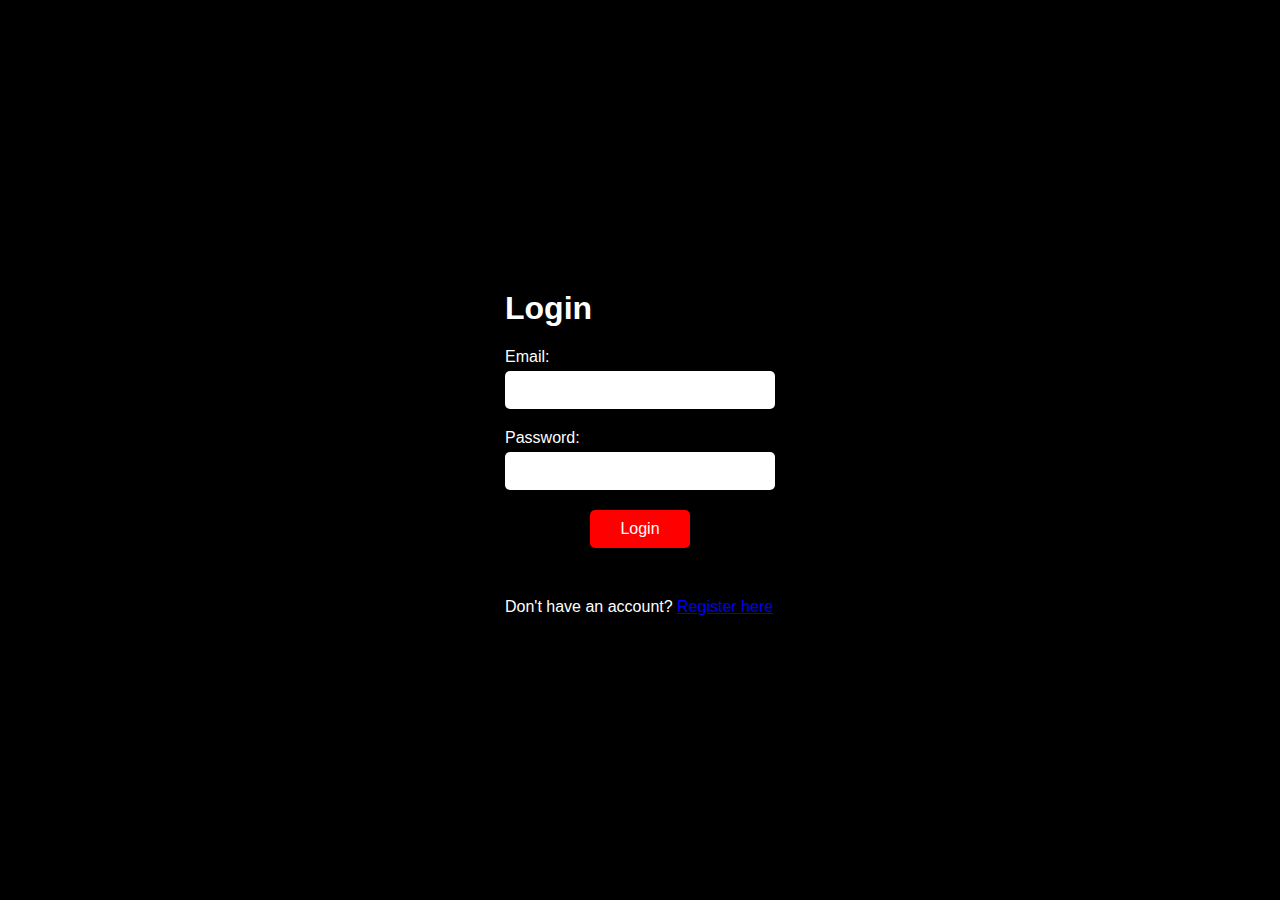
<file: index.html>
<!DOCTYPE html>
<html>
<head>
  <title>Login</title>
  <link rel="stylesheet" type="text/css" href="style.css">
</head>
<body>
  <div class="login-container" id="login">
    <h1>Login</h1>
    <form id="login-form">
      <label for="email">Email:</label>
      <input type="email" id="email" name="email" required>

      <label for="password">Password:</label>
      <input type="password" id="password" name="password" required>

      <button type="submit" id="login-btn">Login</button>
      <p class="error-message" id="error-message"></p>
      <p>Don't have an account? <a href="#" id="register-link">Register here</a></p>
    </form>
  </div>
  
  <div class="register-container hidden" id="reg">
    <h1>Register</h1>
    <form id="register-form">
      <label for="firstName">First Name:</label>
      <input type="text" id="firstName" name="firstName" required>

      <label for="lastName">Last Name:</label>
      <input type="text" id="lastName" name="lastName" required>

      <label for="email">Email:</label>
      <input type="email" id="register-email" name="email" required>

      <label for="password">Password:</label>
      <input type="password" id="register-password" name="password" required>

      <button type="submit" id="register-btn">Register</button>
      <p class="error-message" id="register-error-message"></p>
      <p>Already have an account? <a href="#" id="login-link">Login here</a></p>
    </form>
  </div>

  <script src="main.js"></script>
</body>
</html>
</file>
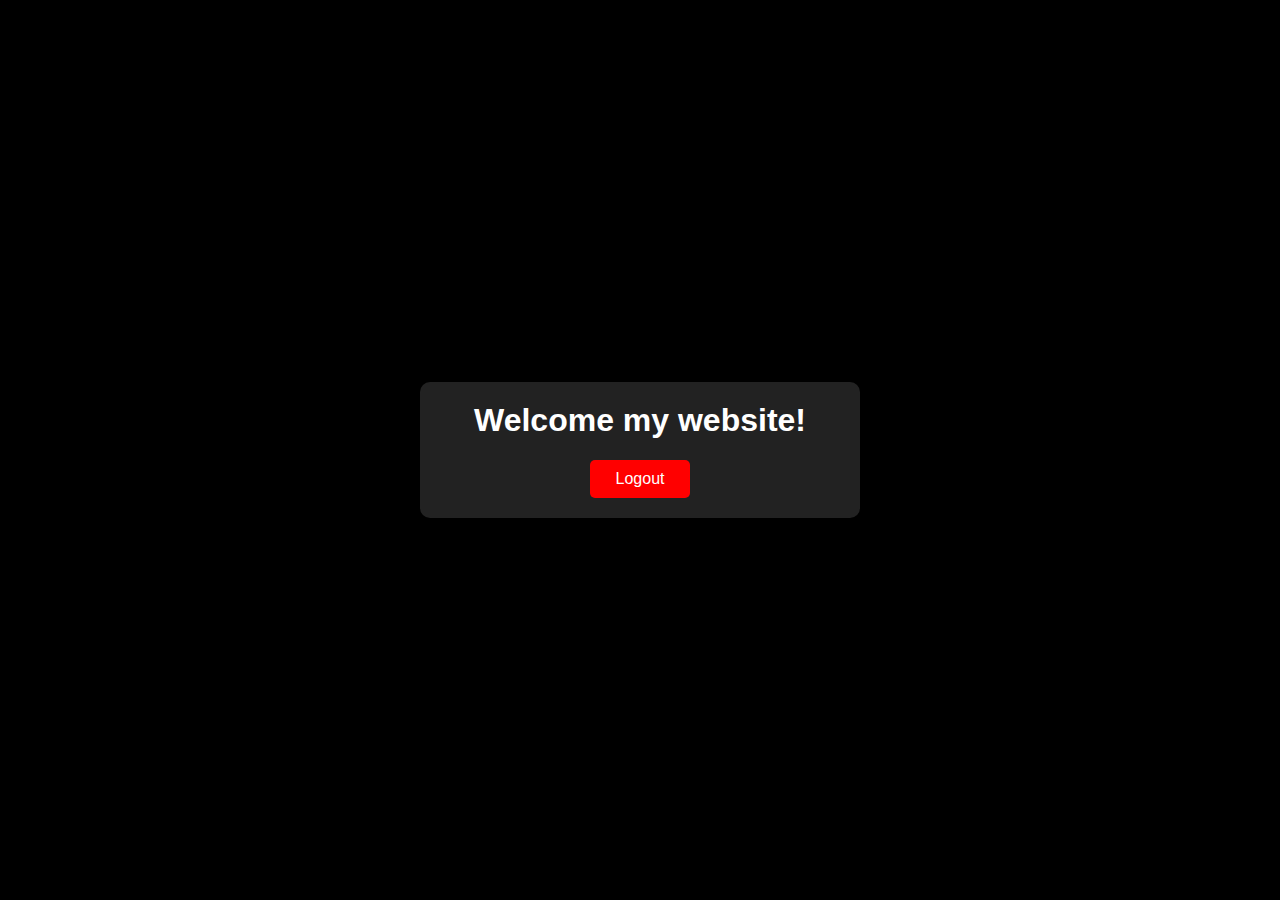
<file: home.html>
<!DOCTYPE html>
<html>
<head>
	<title>Darkness</title>
    <link rel="stylesheet" type="text/css" href="style.css">
</head>
<body>
    <div class="container">
		<h1>Welcome my website!</h1>
        <form id="logout-form">
            <button type="submit" id="logout-btn">Logout</button>
        </form>
	</div>
    <!-- <script src="main.js"></script> -->
</body>

<script>
    const logoutForm = document.querySelector('#logout-form');
const logoutBtn = document.getElementById('logout-btn');

logoutForm.addEventListener('submit', async (e) => {
  e.preventDefault();
  alert('salam');
  logout();
});

function logout() {
  fetch("https://bumblebee-b374.onrender.com/api/v1/auth/logout", {
    method: "POST",
    headers: {
      Authorization: `Bearer ${localStorage.getItem("token")}`,
    },
  })
    .then((res) => {
      if (res.ok) {
        localStorage.removeItem("token");
        window.location.href = "index.html";
      }
    })
    .catch((err) => console.log(err));
}
</script>
</html>
</file>
<file: style.css>
body {
  background-color: black;
  color: white;
  font-family: Arial, sans-serif;
}
html, body {
  height: 100%;
  margin: 0;
}

body {
  display: flex;
  justify-content: center; /* burada yatayda ortalamak için ayar yapıyoruz */
  align-items: center; /* burada dikeyde ortalamak için ayar yapıyoruz */
}

.container {
  margin: 50px auto;
  width: 400px;
  padding: 20px;
  background-color: #222;
  border-radius: 10px;
}

.container h1 {
  margin-top: 0;
  text-align: center;
}

form {
  display: flex;
  flex-direction: column;
}

label {
  margin-bottom: 5px;
}

input[type="email"], input[type="password"], input[type="text"] {
  padding: 10px;
  margin-bottom: 20px;
  border-radius: 5px;
  border: none;
  font-size: 16px;
  width: 250px; /* burada boyut ayarı yapıyoruz */
}

button[type="submit"] {
  background-color: red;
  color: white;
  padding: 10px;
  border: none;
  border-radius: 5px;
  font-size: 16px;
  width: 100px; /* burada boyut ayarı yapıyoruz */
  margin: 0 auto; /* burada yatayda ortalamak için margin ayarı yapıyoruz */
  display: block; /* burada butonun blok öğesi olarak görüntülenmesini sağlıyoruz */
}

.error-message {
  color: red;
  font-size: 14px;
  margin-bottom: 20px;
  text-align: center;
}

.hidden {
  display: none;
}
</file>
